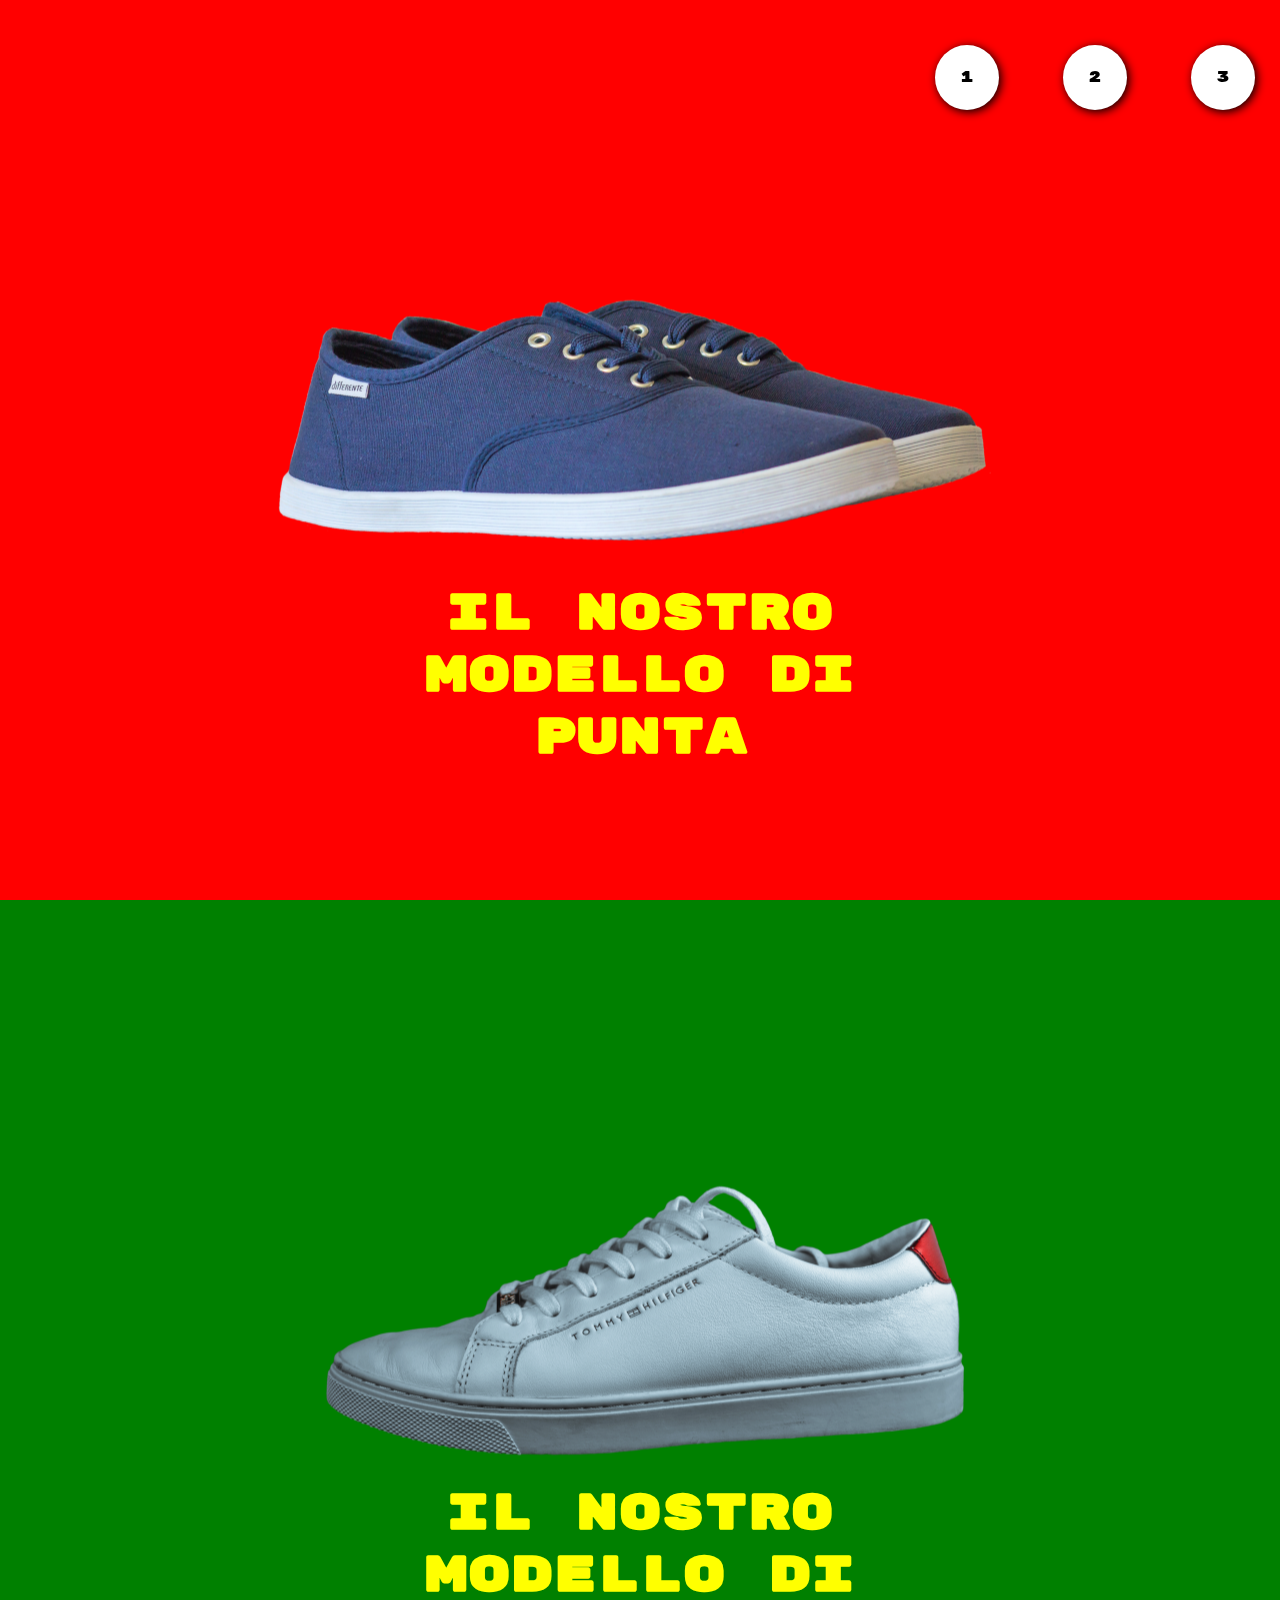
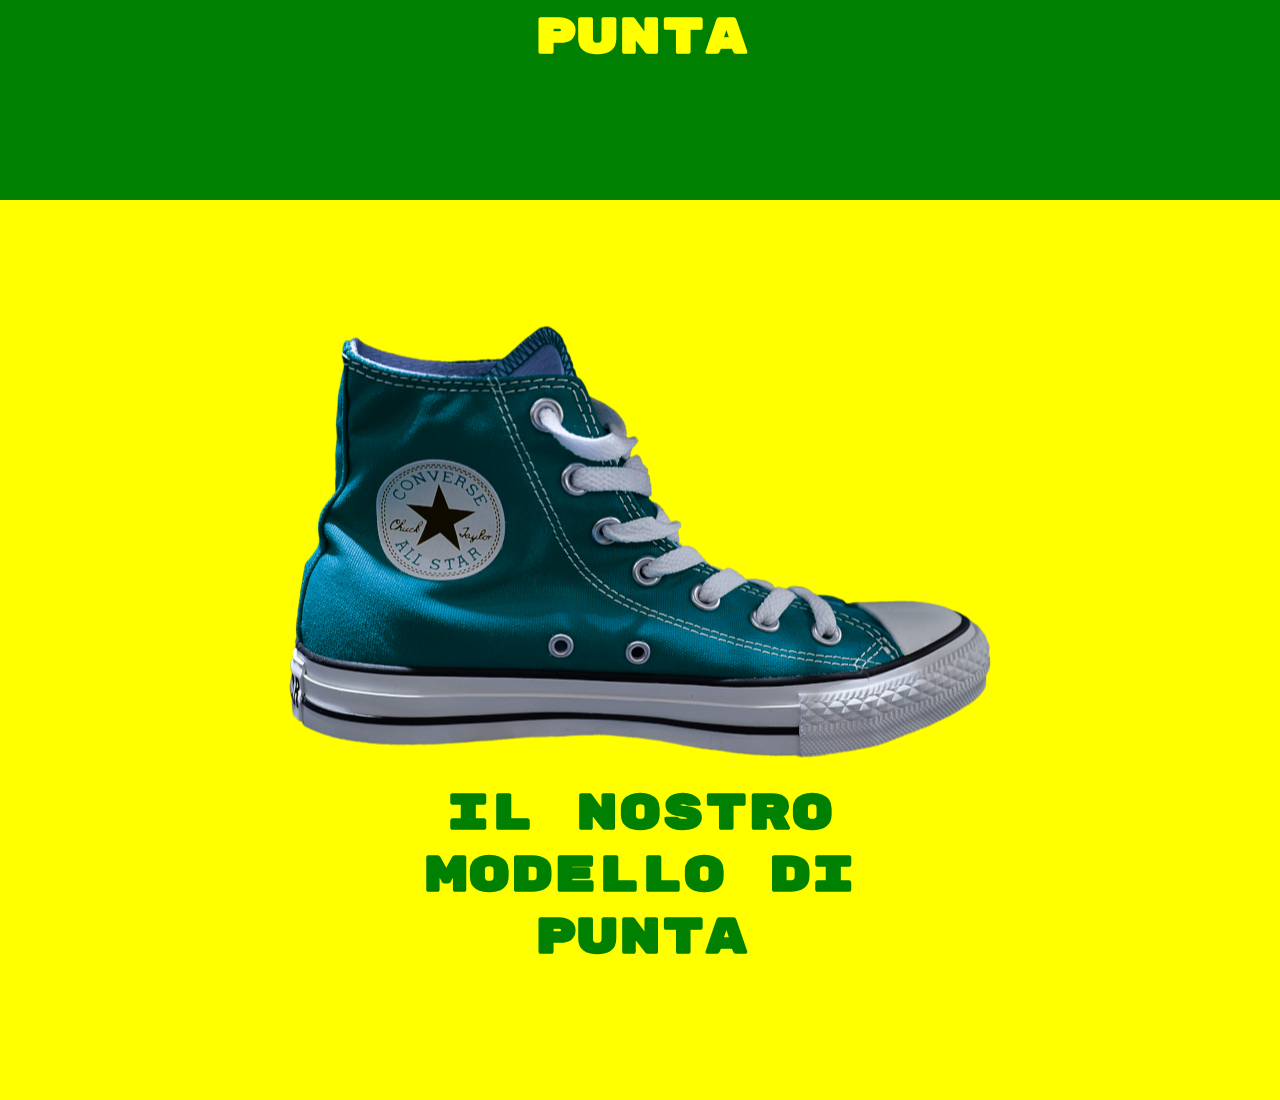
<file: index.html>
<!DOCTYPE html>
<html lang="en">
<head>
    <meta charset="UTF-8">
    <meta http-equiv="X-UA-Compatible" content="IE=edge">
    <meta name="viewport" content="width=device-width, initial-scale=1.0">
    <title>Document</title>
    <link rel="stylesheet" href="css/style.css">
    <link rel="preconnect" href="https://fonts.googleapis.com">
    <link rel="preconnect" href="https://fonts.gstatic.com" crossorigin>
    <link href="https://fonts.googleapis.com/css2?family=Rubik+Mono+One&display=swap" rel="stylesheet">
</head>
<body>
    <!-- inizio contenitore -->
    <div class="contenitore">

        <!-- inizio edit menù -->
        <nav>
            <ul>
                <li><a href="#">1</a></li>
                <li><a href="#">2</a></li>
                <li><a href="#">3</a></li>
            </ul>
        </nav>
        <!-- fine edit menù -->

        <!-- inizio edit delle box con relative immagini -->
        <div id="scarpe1" class="box1">
            <img src="img/01.png" alt="immagine 1">
            <h2>Il nostro modello di punta</h2>
        </div>

        <div id="scarpe2" class="box2">
            <img src="img/02.png" alt="immagine 2">
            <h2>Il nostro modello di punta</h2>
        </div>

        <div id="scarpe3" class="box3">
            <img src="img/03.png" alt="immagine 3">
            <h2>Il nostro modello di punta</h2>    
        </div>
        <!-- fine edit delle box con relative immagini -->
        
    </div>
    <!-- fine contenitore -->
</body>
</html>
</file>
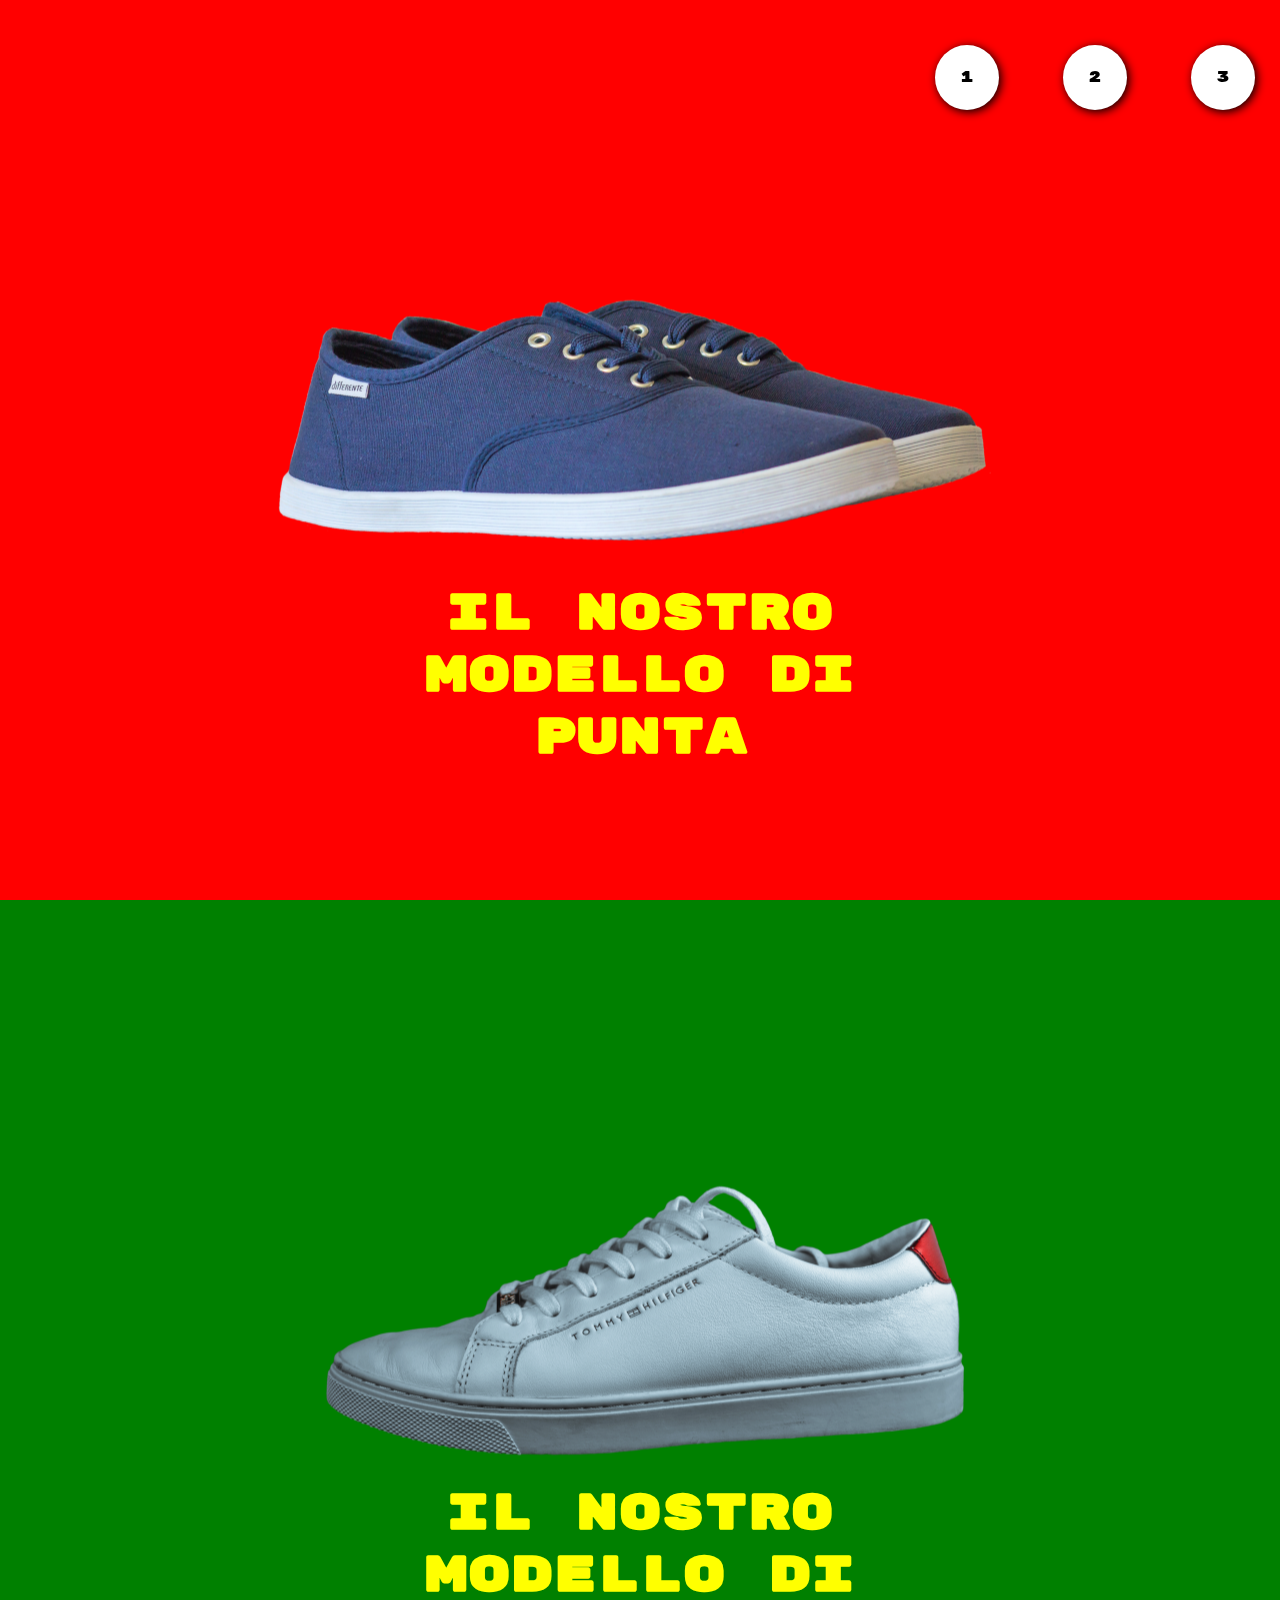
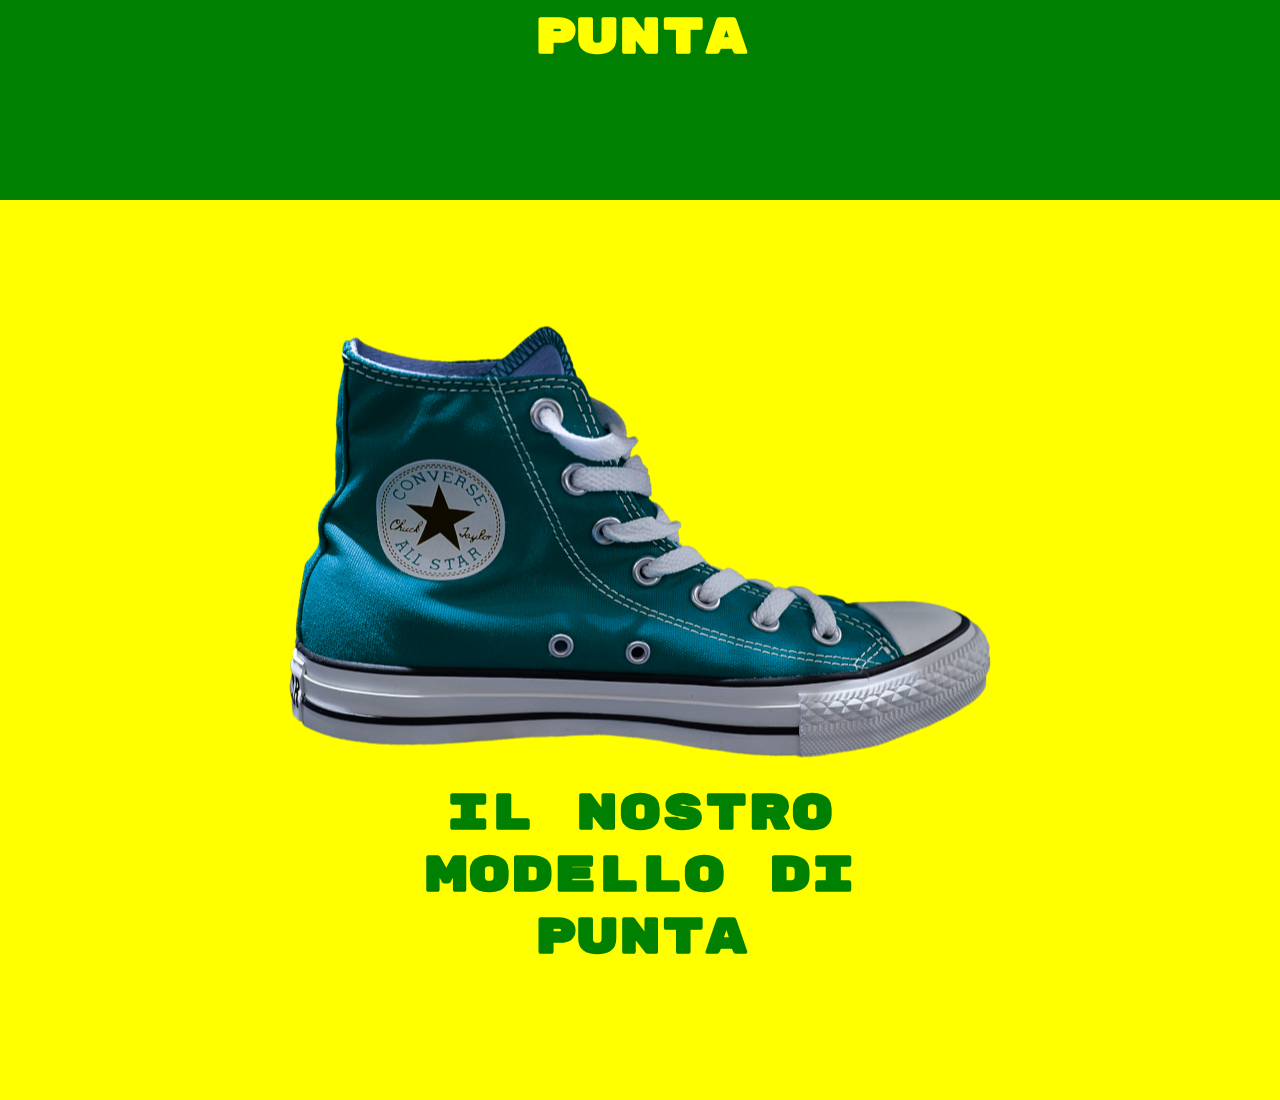
<file: bonus/index.html>
<!DOCTYPE html>
<html lang="en">
<head>
    <meta charset="UTF-8">
    <meta http-equiv="X-UA-Compatible" content="IE=edge">
    <meta name="viewport" content="width=device-width, initial-scale=1.0">
    <title>Document</title>
    <link rel="stylesheet" href="css/style.css">
    <link rel="preconnect" href="https://fonts.googleapis.com">
    <link rel="preconnect" href="https://fonts.gstatic.com" crossorigin>
    <link href="https://fonts.googleapis.com/css2?family=Rubik+Mono+One&display=swap" rel="stylesheet">
</head>
<body>
    <!-- inizio contenitore -->
    <div class="contenitore">

        <!-- inizio edit menù -->
        <nav>
            <ul>
                <li><a href="#scarpe1">1</a></li>
                <li><a href="#scarpe2">2</a></li>
                <li><a href="#scarpe3">3</a></li>
            </ul>
        </nav>
        <!-- fine edit menù -->

        <!-- inizio edit delle box con relative immagini -->
        <div id="scarpe1" class="box1">
            <img src="../img/01.png" alt="immagine 1">
            <h2>Il nostro modello di punta</h2>
        </div>

        <div id="scarpe2" class="box2">
            <img src="../img/02.png" alt="immagine 2">
            <h2>Il nostro modello di punta</h2>
        </div>

        <div id="scarpe3" class="box3">
            <img src="../img/03.png" alt="immagine 3">
            <h2>Il nostro modello di punta</h2>    
        </div>
        <!-- fine edit delle box con relative immagini -->
        
    </div>
    <!-- fine contenitore -->
</body>
</html>
</file>
<file: css/style.css>
*{
    margin: 0;
    padding: 0;
    box-sizing: border-box;
}
body{
    font-family: 'Rubik Mono One', sans-serif;
}


/* menu */
nav{
    position: fixed;
    text-align: right;
    height: 25px;
    z-index: 999;
    width: 100%;
    margin-top: 20px;
}
nav ul li{
    display: inline-block;
    padding: 25px;
    line-height: 15px;
    background-color: white;
    border-radius: 50%;
    margin: 25px;
    box-shadow: 2px 2px 10px black;
}
nav ul li a{
    color: black;
    text-decoration: none;
}
nav ul li:hover{
    cursor: pointer;
}


/* edit delle box */
.box1{
    height: 100vh;
    width: 100%;
    background-color: red;
    background-size: cover;
    position: relative;
}
.box2{
    height: 100vh;
    width: 100%;
    background-color: green;
    background-size: cover;
    position: relative;
}
.box3{
    height: 100vh;
    width: 100%;
    background-color: yellow;
    background-size: cover;
    position: relative;
}
.box1 img{
    position: relative;
    top: 40%;
    left: 50%;
    transform: translate(-50%, -50%);
}
.box2 img{
    position: relative;
    top: 40%;
    left: 50%;
    transform: translate(-50%, -50%);
}
.box3 img{
    position: relative;
    top: 40%;
    left: 50%;
    transform: translate(-50%, -50%);
}
.box1 h2{
    position: absolute;
    top: 75%;
    left: 50%;
    transform: translate(-50%, -50%);
    font-size: 50px;
    width: 40%;
    color: yellow;
    text-align: center;
}
.box2 h2{
    position: absolute;
    top: 75%;
    left: 50%;
    transform: translate(-50%, -50%);
    font-size: 50px;
    width: 40%;
    color: yellow;
    text-align: center;
}
.box3 h2{
    position: absolute;
    top: 75%;
    left: 50%;
    transform: translate(-50%, -50%);
    font-size: 50px;
    width: 40%;
    color: green;
    text-align: center;
}
</file>
<file: bonus/css/style.css>
*{
    margin: 0;
    padding: 0;
    box-sizing: border-box;
}
html{
    scroll-behavior: smooth;
}
body{
    font-family: 'Rubik Mono One', sans-serif;
}


/* menu */
nav{
    position: fixed;
    text-align: right;
    height: 25px;
    z-index: 999;
    width: 100%;
    margin-top: 20px;
}
nav ul li{
    display: inline-block;
    padding: 25px;
    line-height: 15px;
    background-color: white;
    border-radius: 50%;
    margin: 25px;
    box-shadow: 2px 2px 10px black;
}
nav ul li a{
    color: black;
    text-decoration: none;
}
nav ul li:hover{
    cursor: pointer;
    
}


/* edit delle box */
.box1{
    height: 100vh;
    width: 100%;
    background-color: red;
    background-size: cover;
    position: relative;
}
.box2{
    height: 100vh;
    width: 100%;
    background-color: green;
    background-size: cover;
    position: relative;
}
.box3{
    height: 100vh;
    width: 100%;
    background-color: yellow;
    background-size: cover;
    position: relative;
}
.box1 img{
    position: relative;
    top: 40%;
    left: 50%;
    transform: translate(-50%, -50%);
}
.box2 img{
    position: relative;
    top: 40%;
    left: 50%;
    transform: translate(-50%, -50%);
}
.box3 img{
    position: relative;
    top: 40%;
    left: 50%;
    transform: translate(-50%, -50%);
}
.box1 h2{
    position: absolute;
    top: 75%;
    left: 50%;
    transform: translate(-50%, -50%);
    font-size: 50px;
    width: 40%;
    color: yellow;
    text-align: center;
}
.box2 h2{
    position: absolute;
    top: 75%;
    left: 50%;
    transform: translate(-50%, -50%);
    font-size: 50px;
    width: 40%;
    color: yellow;
    text-align: center;
}
.box3 h2{
    position: absolute;
    top: 75%;
    left: 50%;
    transform: translate(-50%, -50%);
    font-size: 50px;
    width: 40%;
    color: green;
    text-align: center;
}
</file>
